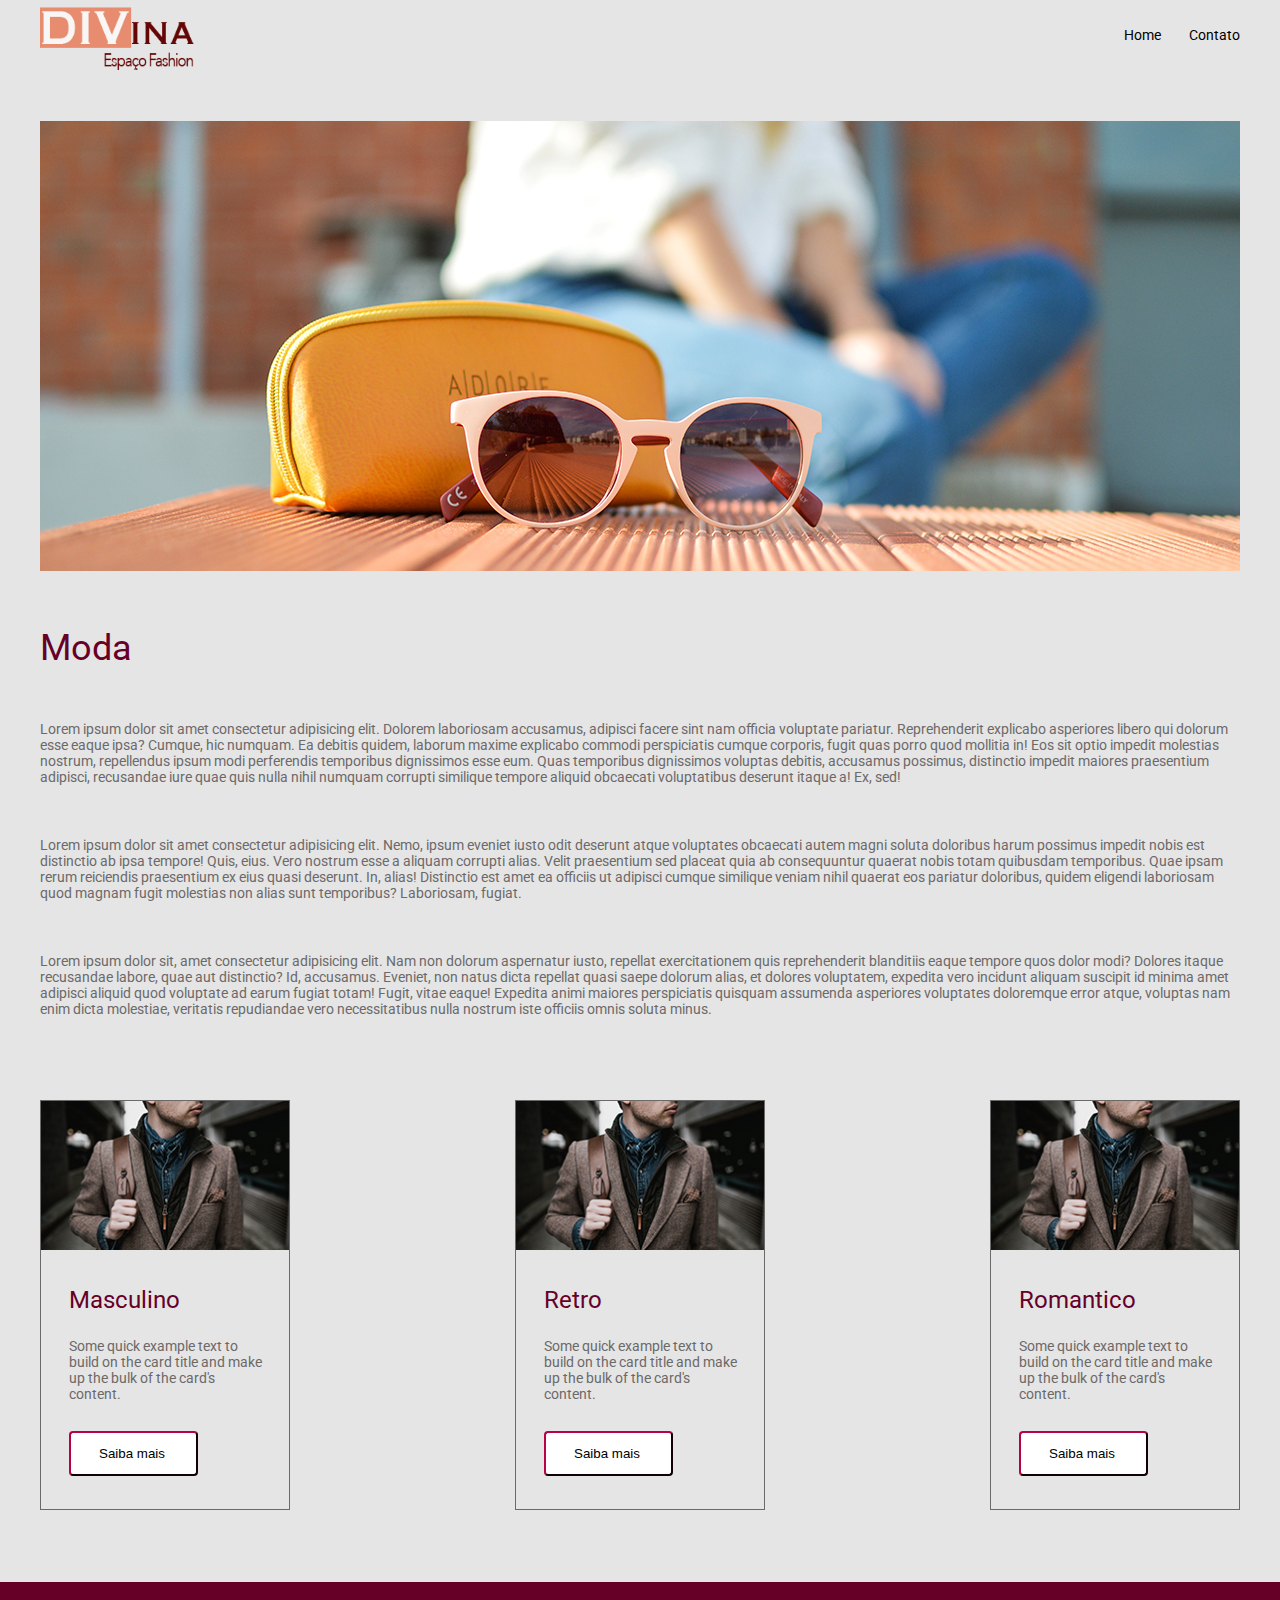
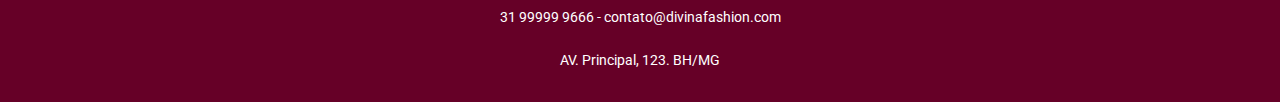
<file: index.html>
<!DOCTYPE html>
<html lang="pt-br">
<head>
    <meta charset="UTF-8">
    <meta http-equiv="X-UA-Compatible" content="IE=edge">
    <meta name="viewport" content="width=device-width, initial-scale=1.0">
    <title>desafio</title>
    <link rel="stylesheet" href="desafio.css">
</head>
 
<body>
    <header class="cabecalho">
        <img class= cabecalho-imagem src="logo.svg">
        <nav class="cabecalho-menu">
            <a class="cabecalho-menu-item" href="index.html">Home</a>
            <a class="cabecalho-menu-item" href="desafio2.html">Contato</a>
        </nav>
    </header>

    <main class="conteudo">
    <section class="conteudo-principal"> 
        <div class="conteudo-principal-escrito">
            <img class="conteudo-principal-escrito-imagem" src="banner-home 1.svg">
            <h1 class="conteudo-principal-escrito-titulo"> Moda</h1>

        <p class="conteudo-principal-paragrafo">Lorem ipsum dolor sit amet consectetur adipisicing elit. Dolorem laboriosam accusamus, adipisci facere sint nam officia voluptate pariatur. Reprehenderit explicabo asperiores libero qui dolorum esse eaque ipsa? Cumque, hic numquam.
        Ea debitis quidem, laborum maxime explicabo commodi perspiciatis cumque corporis, fugit quas porro quod mollitia in! Eos sit optio impedit molestias nostrum, repellendus ipsum modi perferendis temporibus dignissimos esse eum.
        Quas temporibus dignissimos voluptas debitis, accusamus possimus, distinctio impedit maiores praesentium adipisci, recusandae iure quae quis nulla nihil numquam corrupti similique tempore aliquid obcaecati voluptatibus deserunt itaque a! Ex, sed!</p>

        <p class="conteudo-principal-paragrafo">Lorem ipsum dolor sit amet consectetur adipisicing elit. Nemo, ipsum eveniet iusto odit deserunt atque voluptates obcaecati autem magni soluta doloribus harum possimus impedit nobis est distinctio ab ipsa tempore!
        Quis, eius. Vero nostrum esse a aliquam corrupti alias. Velit praesentium sed placeat quia ab consequuntur quaerat nobis totam quibusdam temporibus. Quae ipsam rerum reiciendis praesentium ex eius quasi deserunt.
        In, alias! Distinctio est amet ea officiis ut adipisci cumque similique veniam nihil quaerat eos pariatur doloribus, quidem eligendi laboriosam quod magnam fugit molestias non alias sunt temporibus? Laboriosam, fugiat.</p>

        <p class="conteudo-principal-paragrafo">Lorem ipsum dolor sit, amet consectetur adipisicing elit. Nam non dolorum aspernatur iusto, repellat exercitationem quis reprehenderit blanditiis eaque tempore quos dolor modi? Dolores itaque recusandae labore, quae aut distinctio?
        Id, accusamus. Eveniet, non natus dicta repellat quasi saepe dolorum alias, et dolores voluptatem, expedita vero incidunt aliquam suscipit id minima amet adipisci aliquid quod voluptate ad earum fugiat totam!
        Fugit, vitae eaque! Expedita animi maiores perspiciatis quisquam assumenda asperiores voluptates doloremque error atque, voluptas nam enim dicta molestiae, veritatis repudiandae vero necessitatibus nulla nostrum iste officiis omnis soluta minus.</p>
        </div>
    </section>

    <section class="card">
        <div class="card1">
            <img class= cardImagem src="masc 1.svg" alt="Homem com mochila">
            <div class=" cardConteudoTexto">
                <h2 class= "cardTitulo">Masculino</h2>
                <p class="cardParagrafo">
                    Some quick example text to build on the card title and make up the bulk of the card's content.
                </p>
                <button class="cardBotao">Saiba mais</button>
            </div>
        </div>

        <div class="card1">
            <img class= cardImagem src="masc 1.svg" alt="Homem com mochila">
            <div class="cardConteudoTexto">
                <h2 class= "cardTitulo">Retro</h2>
                <p class="cardParagrafo">
                    Some quick example text to build on the card title and make up the bulk of the card's content.
                </p>
                <button class="cardBotao">Saiba mais</button>
            </div>
        </div>

        <div class="card1">
            <img class= cardImagem src="masc 1.svg" alt="Homem com mochila">
            <div class=" cardConteudoTexto">
                <h2 class= "cardTitulo">Romantico</h2>
                <p class="cardParagrafo">
                    Some quick example text to build on the card title and make up the bulk of the card's content.
                </p>
                <button class="cardBotao">Saiba mais</button>
            </div>
        </div>
    </section>

    </main>

    <footer class="footer">
        <h6>31 99999 9666 - contato@divinafashion.com</h6>
             <h6>AV. Principal, 123. BH/MG</h6>
    </footer>

</body>
</html>
</file>
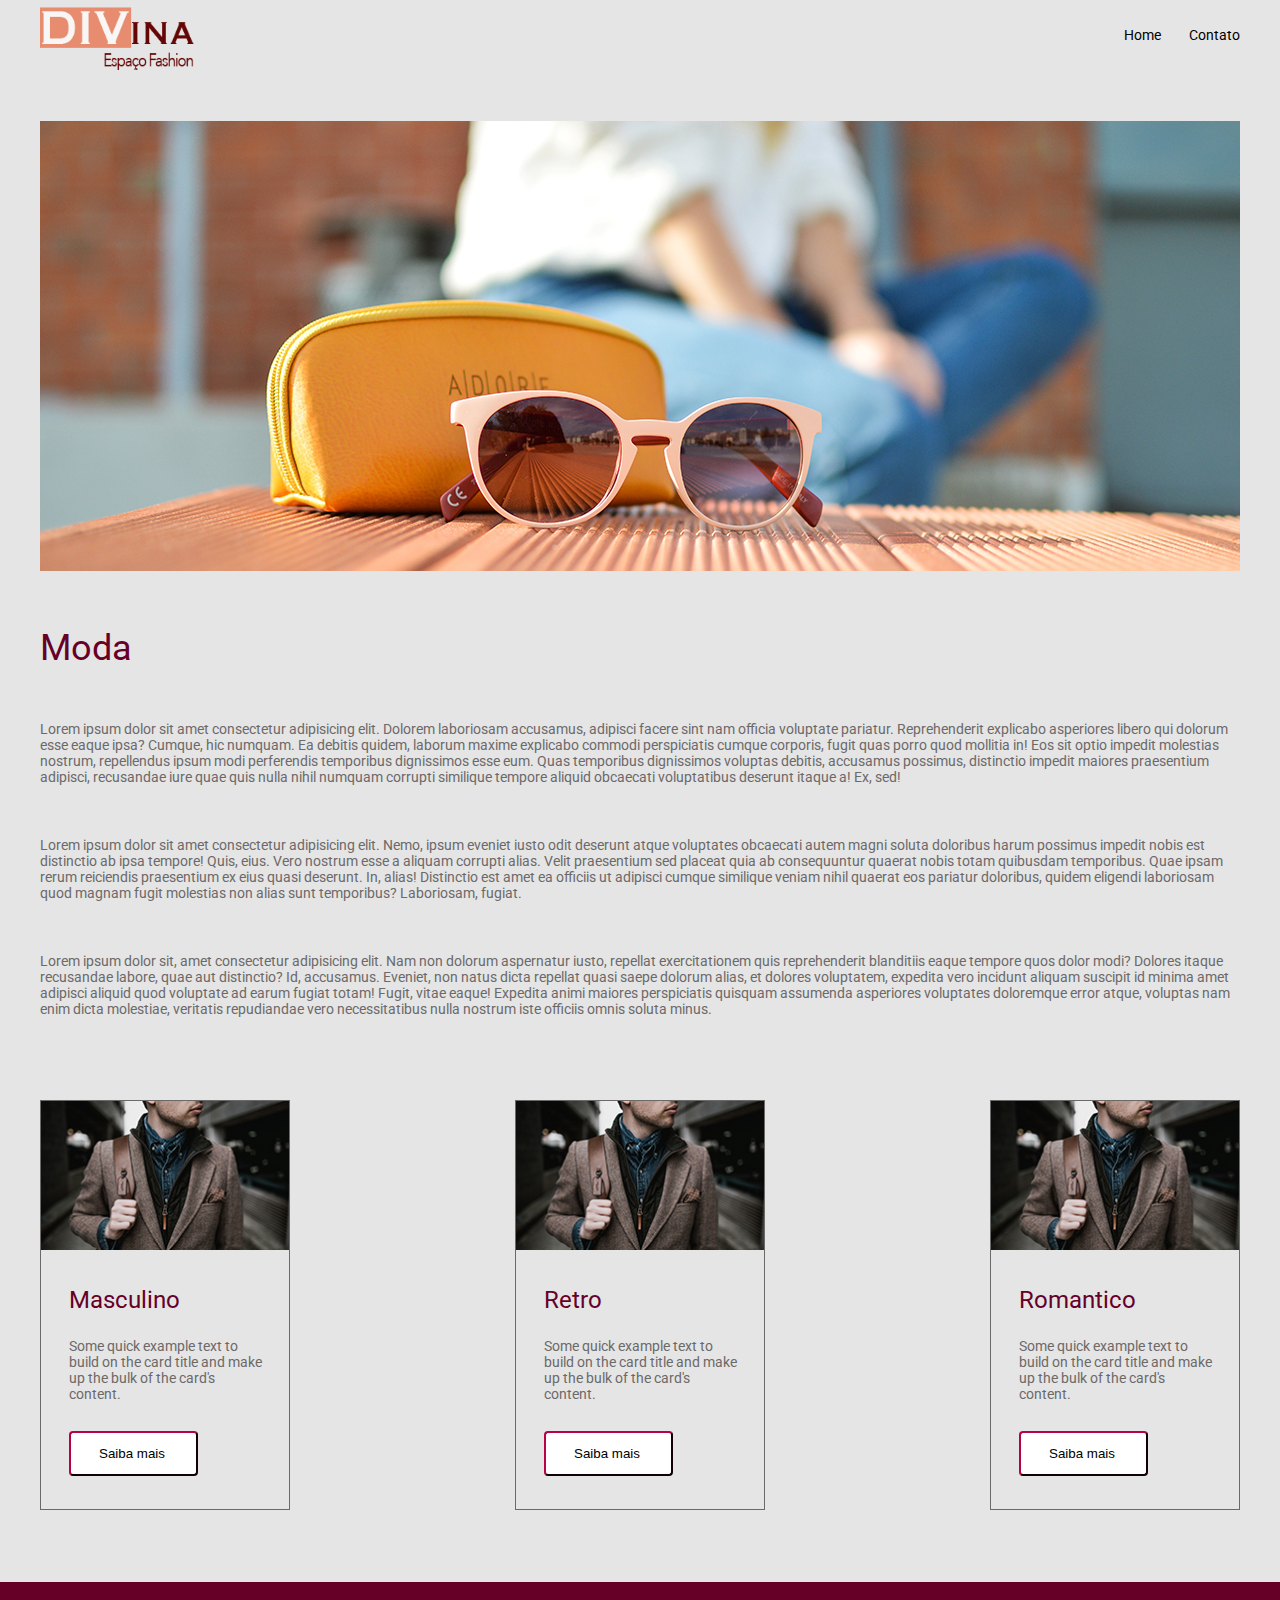
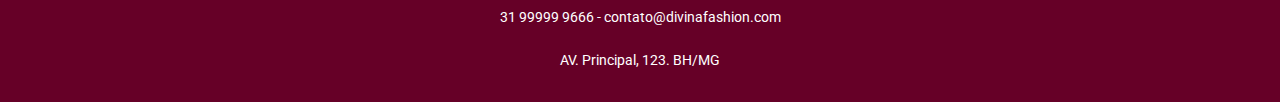
<file: desafio.html>
<!DOCTYPE html>
<html lang="pt-br">
<head>
    <meta charset="UTF-8">
    <meta http-equiv="X-UA-Compatible" content="IE=edge">
    <meta name="viewport" content="width=device-width, initial-scale=1.0">
    <title>desafio</title>
    <link rel="stylesheet" href="desafio.css">
</head>
 
<body>
    <header class="cabecalho">
        <img class= cabecalho-imagem src="logo.svg">
        <nav class="cabecalho-menu">
            <a class="cabecalho-menu-item" href="desafio.html">Home</a>
            <a class="cabecalho-menu-item" href="desafio2.html">Contato</a>
        </nav>
    </header>

    <main class="conteudo">
    <section class="conteudo-principal"> 
        <div class="conteudo-principal-escrito">
            <img class="conteudo-principal-escrito-imagem" src="banner-home 1.svg">
            <h1 class="conteudo-principal-escrito-titulo"> Moda</h1>

        <p class="conteudo-principal-paragrafo">Lorem ipsum dolor sit amet consectetur adipisicing elit. Dolorem laboriosam accusamus, adipisci facere sint nam officia voluptate pariatur. Reprehenderit explicabo asperiores libero qui dolorum esse eaque ipsa? Cumque, hic numquam.
        Ea debitis quidem, laborum maxime explicabo commodi perspiciatis cumque corporis, fugit quas porro quod mollitia in! Eos sit optio impedit molestias nostrum, repellendus ipsum modi perferendis temporibus dignissimos esse eum.
        Quas temporibus dignissimos voluptas debitis, accusamus possimus, distinctio impedit maiores praesentium adipisci, recusandae iure quae quis nulla nihil numquam corrupti similique tempore aliquid obcaecati voluptatibus deserunt itaque a! Ex, sed!</p>

        <p class="conteudo-principal-paragrafo">Lorem ipsum dolor sit amet consectetur adipisicing elit. Nemo, ipsum eveniet iusto odit deserunt atque voluptates obcaecati autem magni soluta doloribus harum possimus impedit nobis est distinctio ab ipsa tempore!
        Quis, eius. Vero nostrum esse a aliquam corrupti alias. Velit praesentium sed placeat quia ab consequuntur quaerat nobis totam quibusdam temporibus. Quae ipsam rerum reiciendis praesentium ex eius quasi deserunt.
        In, alias! Distinctio est amet ea officiis ut adipisci cumque similique veniam nihil quaerat eos pariatur doloribus, quidem eligendi laboriosam quod magnam fugit molestias non alias sunt temporibus? Laboriosam, fugiat.</p>

        <p class="conteudo-principal-paragrafo">Lorem ipsum dolor sit, amet consectetur adipisicing elit. Nam non dolorum aspernatur iusto, repellat exercitationem quis reprehenderit blanditiis eaque tempore quos dolor modi? Dolores itaque recusandae labore, quae aut distinctio?
        Id, accusamus. Eveniet, non natus dicta repellat quasi saepe dolorum alias, et dolores voluptatem, expedita vero incidunt aliquam suscipit id minima amet adipisci aliquid quod voluptate ad earum fugiat totam!
        Fugit, vitae eaque! Expedita animi maiores perspiciatis quisquam assumenda asperiores voluptates doloremque error atque, voluptas nam enim dicta molestiae, veritatis repudiandae vero necessitatibus nulla nostrum iste officiis omnis soluta minus.</p>
        </div>
    </section>

    <section class="card">
        <div class="card1">
            <img class= cardImagem src="masc 1.svg" alt="Homem com mochila">
            <div class=" cardConteudoTexto">
                <h2 class= "cardTitulo">Masculino</h2>
                <p class="cardParagrafo">
                    Some quick example text to build on the card title and make up the bulk of the card's content.
                </p>
                <button class="cardBotao">Saiba mais</button>
            </div>
        </div>

        <div class="card1">
            <img class= cardImagem src="masc 1.svg" alt="Homem com mochila">
            <div class="cardConteudoTexto">
                <h2 class= "cardTitulo">Retro</h2>
                <p class="cardParagrafo">
                    Some quick example text to build on the card title and make up the bulk of the card's content.
                </p>
                <button class="cardBotao">Saiba mais</button>
            </div>
        </div>

        <div class="card1">
            <img class= cardImagem src="masc 1.svg" alt="Homem com mochila">
            <div class=" cardConteudoTexto">
                <h2 class= "cardTitulo">Romantico</h2>
                <p class="cardParagrafo">
                    Some quick example text to build on the card title and make up the bulk of the card's content.
                </p>
                <button class="cardBotao">Saiba mais</button>
            </div>
        </div>
    </section>

    </main>

    <footer class="footer">
        <h6>31 99999 9666 - contato@divinafashion.com</h6>
             <h6>AV. Principal, 123. BH/MG</h6>
    </footer>

</body>
</html>
</file>
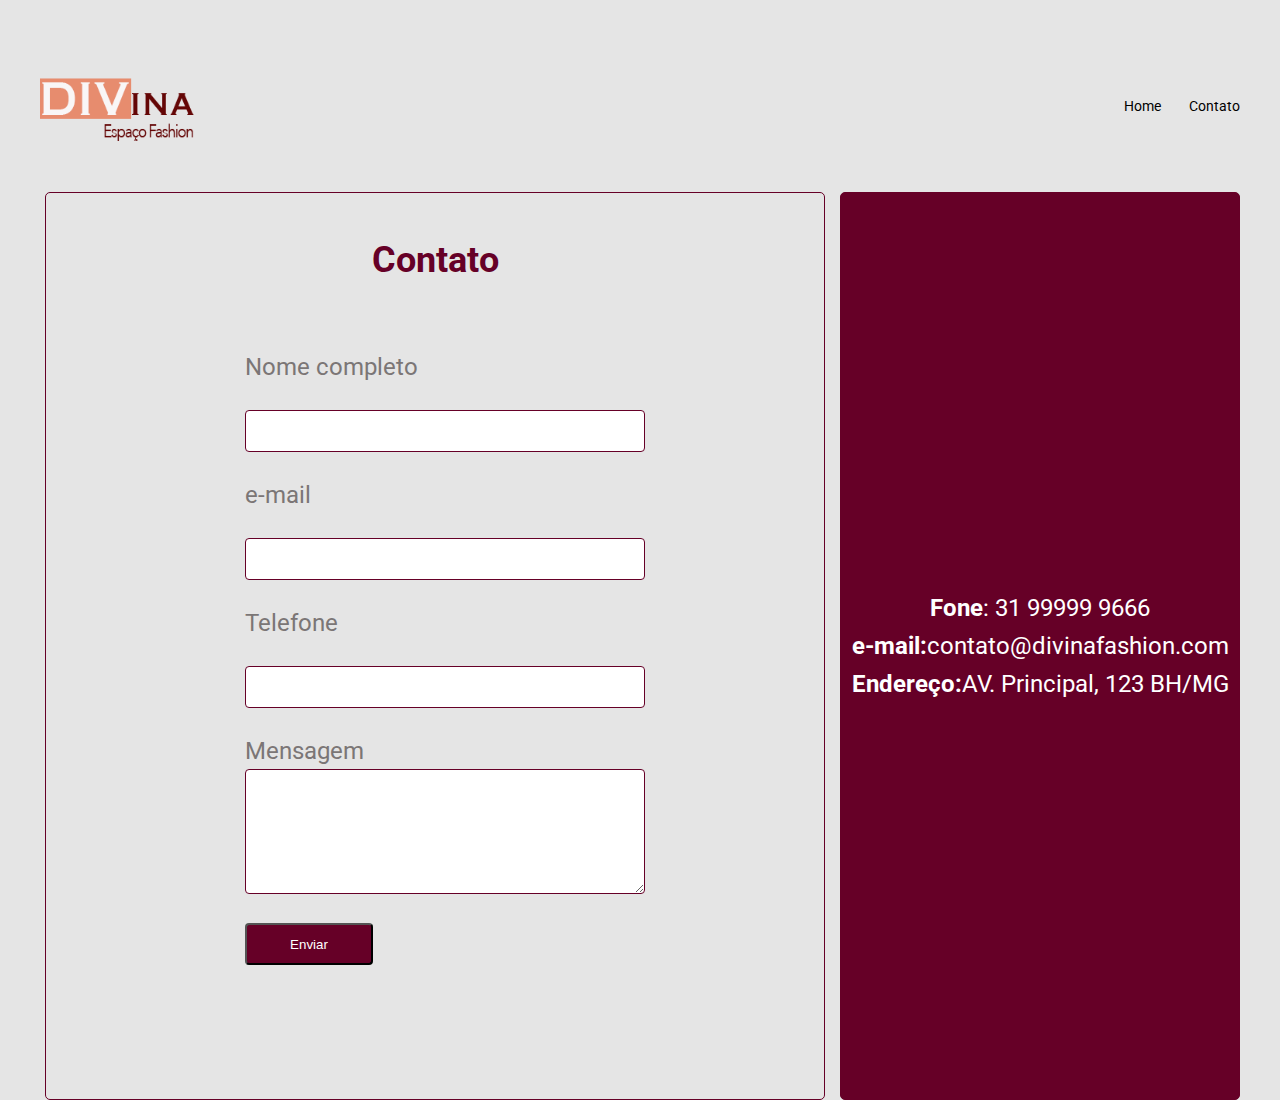
<file: desafio2.html>
<!DOCTYPE html>
<html lang="pt-br">
<head>
    <meta charset="UTF-8">
    <meta http-equiv="X-UA-Compatible" content="IE=edge">
    <meta name="viewport" content="width=device-width, initial-scale=1.0">
    <title>desafio</title>
    <link rel="stylesheet" href="desafio2.css">
</head>
 
<body>
    <header class="cabecalho">
        <img class= cabecalho-imagem src="logo.svg">
        <nav class="cabecalho-menu">
            <a class="cabecalho-menu-item" href="index.html">Home</a>
            <a class="cabecalho-menu-item" href="desafio2.html">Contato</a>
        </nav>
    </header>


    <main>
        <div class="formulario">
            <h3 class="formulario-titulo">Contato</h3>
            <section class="formulario-contato">
                <form>
                    <label for="nomecompleto">Nome completo</label>
                    <input type="text">

                    <label for="e-mail">e-mail</label>
                    <input type="email">

                    <label for="telefone">Telefone</label>
                    <input type="tel">

                    <label for="mensagem">Mensagem</label>
                    <textarea name="mensagem"></textarea>

                    <button class="botao">Enviar</button>

        
                </form>
            </section>
        </div>    

        <div class="contato">
            <p><b>Fone</b>: 31 99999 9666</p>
            <p><b>e-mail:</b>contato@divinafashion.com</p>
            <p><b>Endereço:</b>AV. Principal, 123 BH/MG</p>
        </div>

    </main>

</body>
</html>
</file>
<file: desafio.css>
@import url('https://fonts.googleapis.com/css2?family=Roboto&display=swap');

* {
    margin: 0;
    padding:0;
    box-sizing: border-box;
    text-decoration: none;
}

body {

    background: linear-gradient(#E5E5E5);
    font-family: 'Roboto', sans-serif;
}

.conteudo {

    width: 1200px;
    margin: 0 auto;
}

.cabecalho {

    display: flex;
    align-items: center;
    justify-content: space-between;
    margin-top: 71px;
    margin-bottom: 51px;
    width: 1200px;
    margin: 0 auto;
}

.cabecalho-menu {

    display: flex;
    gap: 28px;;
}

.cabecalho-menu-item {

    color: black;
    font-weight: 400;
    font-size: 14px;
    line-height: 16.41px;
}

 .conteudo-principal-escrito {
    
    display: flex;
    flex-direction: column;
    justify-content: space-around;
    gap: 32px;
 }
 
 .conteudo-principal-escrito-imagem {

     height: 450px;
     width: 1200px;
     top: 192px;
     margin-top: 51px;

}

 .conteudo-principal-escrito-titulo {

    font-family: 'Roboto', sans-serif;
    font-weight: 400;
    font-size: 36px;
    margin-top: 24px;
    color:#660027
}

.conteudo-principal-paragrafo {

    font-family: 'Roboto', sans-serif;
    margin-top: 20px;
    font-weight: 400px;
    font-size: 14px;
    color: #6C6969;

}

.card {

    display: flex;
    justify-content: space-between;
    margin-top: 83px;
    margin-bottom: 72px;
}

.card1 {

    border: 1px solid #6C6969;
    display: flex;
    flex-direction: column;
    width: 250px;
    height: 410px;
}

.cardConteudoTexto {

    font-family: 'Roboto', sans-serif;
    margin: 36px 25px 37px 28px;
}

.cardTitulo {
    font-family: 'Roboto', sans-serif;
    font-weight: 400;
    font-size: 24;
    color:#660027
}

.cardParagrafo {
    margin-top: 24px;
    font-family: 'Roboto', sans-serif;
    font-weight: 400px;
    font-size: 14px;
    color: #6C6969;
}

.cardBotao {
    margin-top: 29px;
    border-width: 2px;
    border-color: #660027;
    border-radius: 4px;
    padding:13px 31px 13px 28px;
    background-color: #FFF;
    border-color: none;
}

.footer {
    height: 120px;
    background-color: #660027;
    display: flex;
    flex-direction: column;
}

.footer h6 {
    color: #FFF;
    text-align: center;
    font-size: 14px;
    font-weight: 400;
    margin-top: 27px;
}

@media (max-width: 768px) {
    .cabecalho{
        width: 595px;
    }
    .conteudo{
        width: 595px;
    }
    .conteudo-principal-escrito-imagem{
        display: none;
    }
    .card {
        display: flex;
        flex-wrap: wrap;
        gap: 38px;
    }
}

@media (max-width: 360px){

    .cabecalho{
        width: 320px;
        display: flex;
        flex-direction: column;
        gap: 20px;
    }
    .cabecalho-menu{
        display: flex;
        flex-direction: column;
        gap: 10px;
        justify-content: flex-start;

    }
    .cabecalho-menu-item{
        margin-left: -74px;
    }
    
    .conteudo{
        width: 320px;
        align-items: center;

    }
    .conteudo-principal-escrito-imagem {
        display: none;
    }
    .card{
        display: flex;
        flex-direction: column;
        align-items: center;
    }
    }
</file>
<file: desafio2.css>
@import url('https://fonts.googleapis.com/css2?family=Roboto&display=swap');

* {
    margin: 0;
    padding:0;
    box-sizing: border-box;
    text-decoration: none;
}

body {
    background: linear-gradient(#E5E5E5);
    font-family: 'Roboto', sans-serif;
    width: 1200px;
    margin: 0 auto;
}

.cabecalho {
    display: flex;
    align-items: center;
    justify-content: space-between;
    margin-top: 71px;
    margin-bottom: 51px;}

.cabecalho-menu {
    display: flex;
    gap: 28px;;
}

.cabecalho-menu-item {
    color: black;
    font-weight: 400;
    font-size: 14px;
    line-height: 16.41px;
}

main {
    font-family: 'Roboto', sans-serif;
    display: flex;
    gap: 10px;
    flex-direction:row;
    justify-content: space-between;
    font-size: 24px;
}

.formulario {
    width: 780px;
    margin: 0 auto;
    display: flex;
    flex-direction: column;
    border: 1px solid #660027;
    border-radius: 5px;

}

.formulario-titulo {
    font-size: 36px;
    padding: 46px 326px 57px 326px;
    line-height: 42.19px;
    color: #660027;
    height: 42px;
}

form {
    display: flex;
    flex-direction: column;
    padding: 57px 181px 134px 199px;
    color: #7b7676;
    gap: 29px;
    font-size: 24px;
}

form input{
    width: 400px;
    height: 42px;
    border-radius: 4px;
    border: 1px solid #660027;
    mar
}

form textarea{
    width: 400px;
    height: 125px;
    border-radius: 4px;
    border: 1px solid #660027;
    margin-top: -25px;
}


.botao {
    background-color: #660027;
    color: #fff;
    border-radius: 4px;
    height: 42px;
    width: 128px;
    font-weight: 400;
    border-color: none;
}

.contato {
    width: 400px;
    display: flex;
    flex-direction: column;
    border: 1px solid #660027;
    background-color: #660027;
    border-radius: 5px;
    color: #fff;
    text-align: center;
    justify-content: center;
    gap:10px;
}

@media (max-width: 768px) {

    body {
        width: 595px;
    }
    .cabecalho{
        width: 595px;
    }
    .formulario{
        width: 320px;
    }

    .formulario-titulo{
    margin-left: -230px;
    }
    .formulario-contato{
        margin-left: -170px;
    }
    form input{
        width: 263px;
    }
    form textarea {
        width: 263px;
    }
    .contato {
        width: 256px;
        display: flex;
        flex-wrap: wrap;
        gap: 38px;
    }
    .contato p{
        width: 234px;
        font-size: 14px;
    }
}

@media (max-width: 360px) {
    
    body {
        width: 320px;
    }
    main {
        display: flex;
        flex-direction: column;
    }
    .cabecalho{
        width: 155px;
        display: flex;
        flex-direction: column;
        align-items: flex-start;
        justify-content: center;
        margin-left: 75px
    }
    .cabecalho-menu {
        display: flex;
        flex-direction: column;
    }

    .formulario{
        width: 320px;
    }

    .formulario-titulo{
    margin-left: -230px;
    }
    .formulario-contato{
        margin-left: -170px;
    }
    form input{
        width: 263px;
    }
    form textarea {
        width: 263px;
    }
    .contato {
        width: 320px;
        display: flex;
        gap: 38px;
        align-items:center;
    }
    .contato p{
        width: 234px;
        font-size: 14px;
    }
}
</file>
